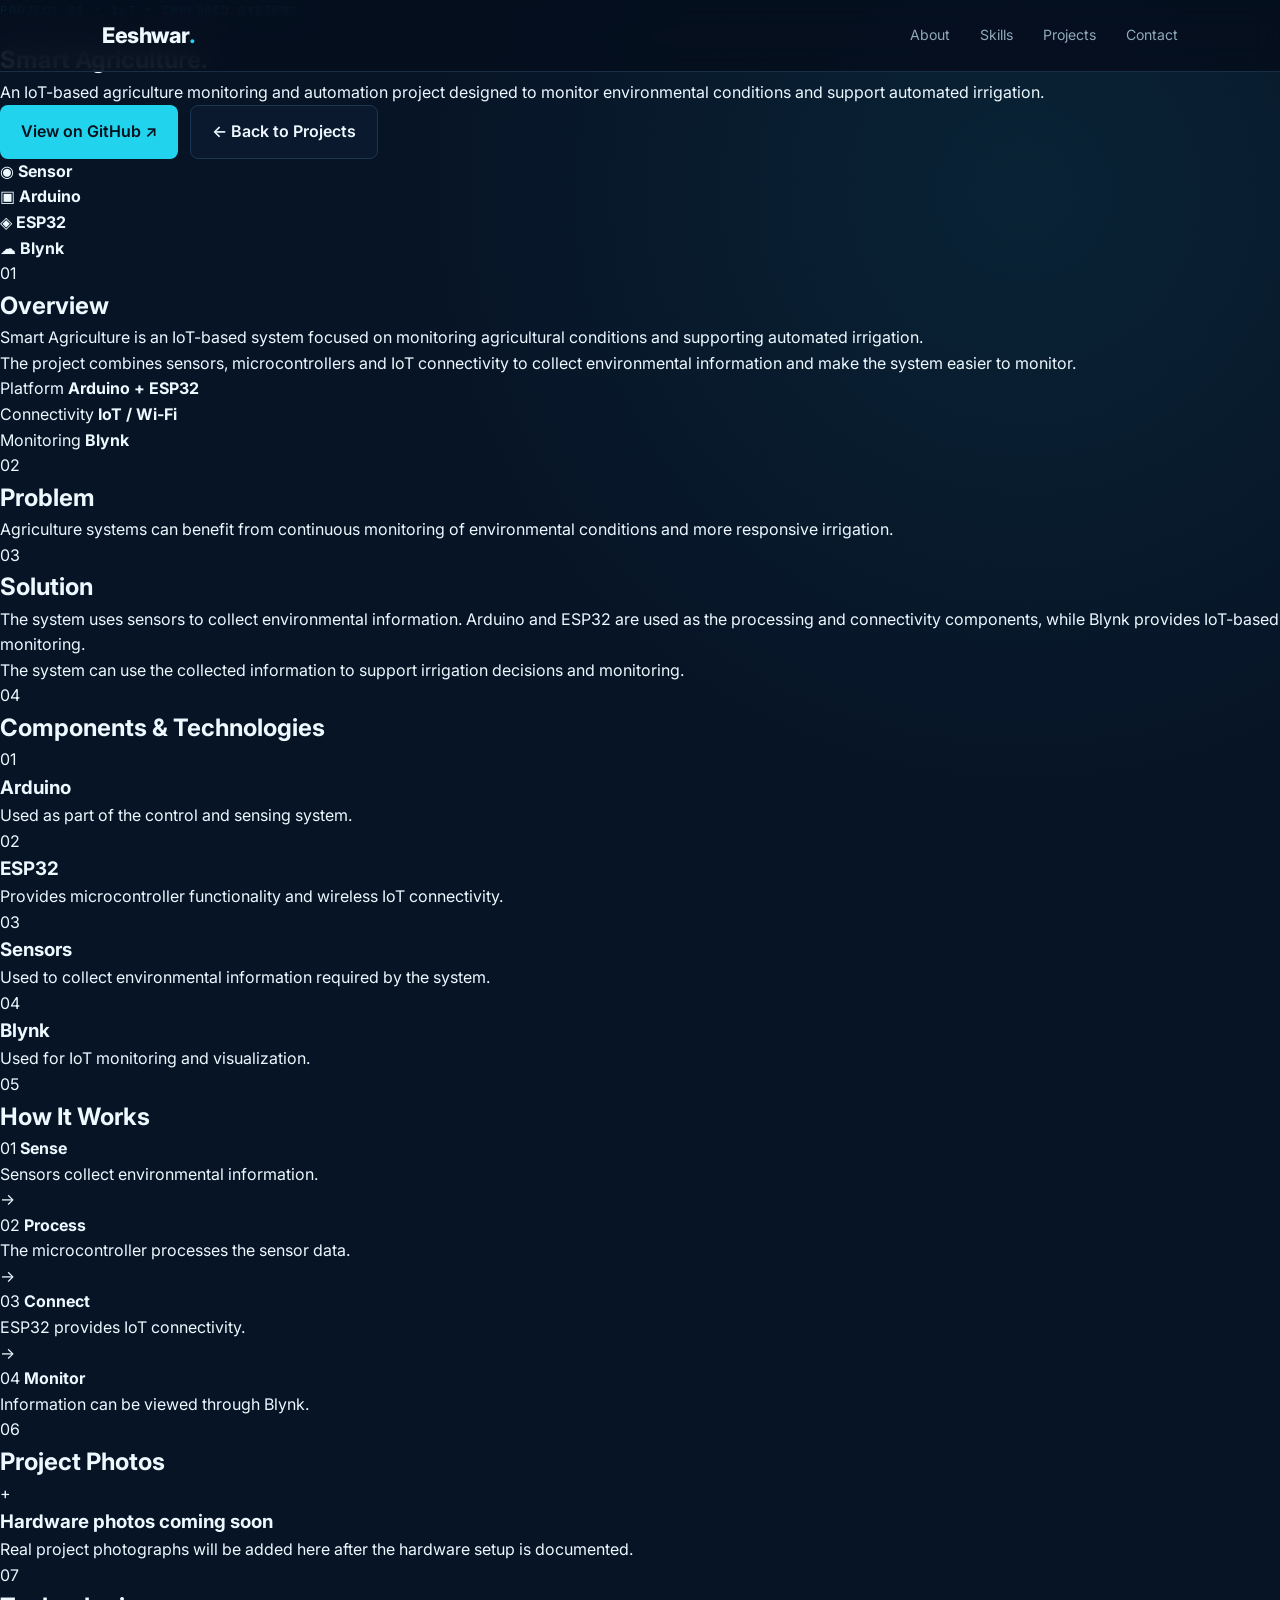
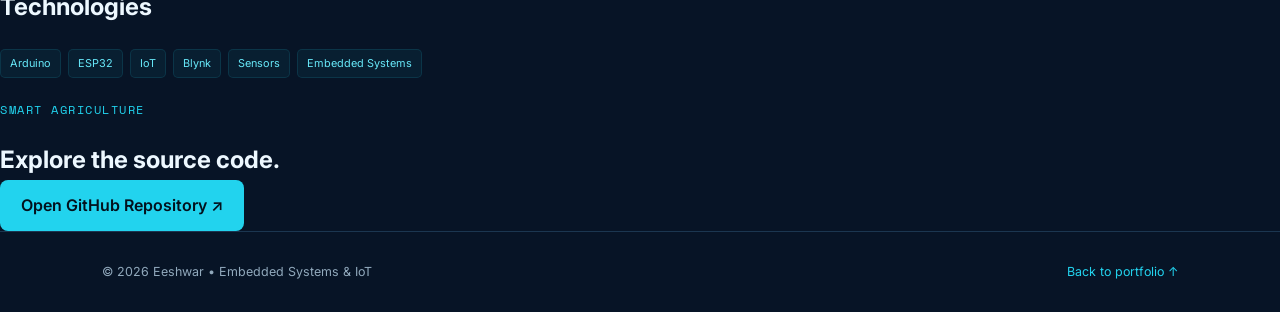
<file: smart-agriculture.html>
<!DOCTYPE html>
<html lang="en">

<head>
    <meta charset="UTF-8">
    <meta name="viewport" content="width=device-width, initial-scale=1.0">

    <title>Smart Agriculture | Eeshwar</title>

    <meta name="description"
        content="Smart Agriculture IoT project by Eeshwar using Arduino, ESP32, sensors and Blynk.">

    <link rel="stylesheet" href="style.css">
</head>

<body>

    <!-- Navigation -->

    <header class="navbar">

        <a href="index.html" class="logo">
            Eeshwar<span>.</span>
        </a>

        <nav>
            <a href="index.html#about">About</a>
            <a href="index.html#skills">Skills</a>
            <a href="index.html#projects">Projects</a>
            <a href="index.html#contact">Contact</a>
        </nav>

    </header>


    <!-- Project Hero -->

    <main>

        <section class="project-hero">

            <div>

                <p class="eyebrow">
                    PROJECT 01 • IoT • EMBEDDED SYSTEMS
                </p>

                <h1>
                    Smart
                    <span>Agriculture.</span>
                </h1>

                <p class="project-intro">
                    An IoT-based agriculture monitoring and automation
                    project designed to monitor environmental conditions
                    and support automated irrigation.
                </p>

                <div class="hero-buttons">

                    <a href="https://github.com/eeshwar18/SMART-AGRICULTURE"
                       target="_blank"
                       rel="noopener noreferrer"
                       class="btn primary">
                        View on GitHub ↗
                    </a>

                    <a href="index.html#projects"
                       class="btn secondary">
                        ← Back to Projects
                    </a>

                </div>

            </div>


            <div class="project-visual">

                <div class="visual-line line-one"></div>
                <div class="visual-line line-two"></div>

                <div class="visual-node node-one">
                    <span>◉</span>
                    <strong>Sensor</strong>
                </div>

                <div class="visual-node node-two">
                    <span>▣</span>
                    <strong>Arduino</strong>
                </div>

                <div class="visual-node node-three">
                    <span>◈</span>
                    <strong>ESP32</strong>
                </div>

                <div class="visual-node node-four">
                    <span>☁</span>
                    <strong>Blynk</strong>
                </div>

            </div>

        </section>


        <!-- Overview -->

        <section class="case-section">

            <div class="case-heading">

                <span>01</span>

                <h2>Overview</h2>

            </div>

            <div class="case-grid">

                <div class="case-text">

                    <p>
                        Smart Agriculture is an IoT-based system focused
                        on monitoring agricultural conditions and
                        supporting automated irrigation.
                    </p>

                    <p>
                        The project combines sensors, microcontrollers
                        and IoT connectivity to collect environmental
                        information and make the system easier to monitor.
                    </p>

                </div>


                <div class="info-card">

                    <div>
                        <span>Platform</span>
                        <strong>Arduino + ESP32</strong>
                    </div>

                    <div>
                        <span>Connectivity</span>
                        <strong>IoT / Wi-Fi</strong>
                    </div>

                    <div>
                        <span>Monitoring</span>
                        <strong>Blynk</strong>
                    </div>

                </div>

            </div>

        </section>


        <!-- Problem -->

        <section class="case-section">

            <div class="case-heading">

                <span>02</span>

                <h2>Problem</h2>

            </div>

            <div class="case-highlight">

                <p>
                    Agriculture systems can benefit from continuous
                    monitoring of environmental conditions and more
                    responsive irrigation.
                </p>

            </div>

        </section>


        <!-- Solution -->

        <section class="case-section">

            <div class="case-heading">

                <span>03</span>

                <h2>Solution</h2>

            </div>

            <div class="case-text wide">

                <p>
                    The system uses sensors to collect environmental
                    information. Arduino and ESP32 are used as the
                    processing and connectivity components, while Blynk
                    provides IoT-based monitoring.
                </p>

                <p>
                    The system can use the collected information to
                    support irrigation decisions and monitoring.
                </p>

            </div>

        </section>


        <!-- Components -->

        <section class="case-section">

            <div class="case-heading">

                <span>04</span>

                <h2>Components & Technologies</h2>

            </div>


            <div class="component-grid">

                <div class="component-card">

                    <span>01</span>

                    <h3>Arduino</h3>

                    <p>
                        Used as part of the control and sensing system.
                    </p>

                </div>


                <div class="component-card">

                    <span>02</span>

                    <h3>ESP32</h3>

                    <p>
                        Provides microcontroller functionality and
                        wireless IoT connectivity.
                    </p>

                </div>


                <div class="component-card">

                    <span>03</span>

                    <h3>Sensors</h3>

                    <p>
                        Used to collect environmental information
                        required by the system.
                    </p>

                </div>


                <div class="component-card">

                    <span>04</span>

                    <h3>Blynk</h3>

                    <p>
                        Used for IoT monitoring and visualization.
                    </p>

                </div>

            </div>

        </section>


        <!-- Working -->

        <section class="case-section">

            <div class="case-heading">

                <span>05</span>

                <h2>How It Works</h2>

            </div>


            <div class="flow">

                <div class="flow-step">
                    <span>01</span>
                    <strong>Sense</strong>
                    <p>
                        Sensors collect environmental information.
                    </p>
                </div>

                <div class="flow-arrow">→</div>

                <div class="flow-step">
                    <span>02</span>
                    <strong>Process</strong>
                    <p>
                        The microcontroller processes the sensor data.
                    </p>
                </div>

                <div class="flow-arrow">→</div>

                <div class="flow-step">
                    <span>03</span>
                    <strong>Connect</strong>
                    <p>
                        ESP32 provides IoT connectivity.
                    </p>
                </div>

                <div class="flow-arrow">→</div>

                <div class="flow-step">
                    <span>04</span>
                    <strong>Monitor</strong>
                    <p>
                        Information can be viewed through Blynk.
                    </p>
                </div>

            </div>

        </section>


        <!-- Project Photos -->

        <section class="case-section">

            <div class="case-heading">

                <span>06</span>

                <h2>Project Photos</h2>

            </div>


            <div class="photo-placeholder">

                <div>
                    <span>+</span>

                    <h3>Hardware photos coming soon</h3>

                    <p>
                        Real project photographs will be added here
                        after the hardware setup is documented.
                    </p>
                </div>

            </div>

        </section>


        <!-- Technologies -->

        <section class="case-section">

            <div class="case-heading">

                <span>07</span>

                <h2>Technologies</h2>

            </div>


            <div class="tags large-tags">

                <span>Arduino</span>
                <span>ESP32</span>
                <span>IoT</span>
                <span>Blynk</span>
                <span>Sensors</span>
                <span>Embedded Systems</span>

            </div>

        </section>


        <!-- Final -->

        <section class="case-final">

            <p class="eyebrow">
                SMART AGRICULTURE
            </p>

            <h2>
                Explore the
                <span>source code.</span>
            </h2>

            <a href="https://github.com/eeshwar18/SMART-AGRICULTURE"
               target="_blank"
               rel="noopener noreferrer"
               class="btn primary">
                Open GitHub Repository ↗
            </a>

        </section>

    </main>


    <footer>

        <p>
            © 2026 Eeshwar • Embedded Systems & IoT
        </p>

        <a href="index.html">
            Back to portfolio ↑
        </a>

    </footer>


</body>

</html>
</file>
<file: style.css>
@import url('https://fonts.googleapis.com/css2?family=Inter:wght@400;500;600;700;800&family=Space+Mono:wght@400;700&display=swap');

:root {
    --bg: #071426;
    --bg-deep: #050e1d;
    --surface: #0c1c31;
    --surface-light: #102640;
    --text: #edf8ff;
    --muted: #91a9bc;
    --border: #1b3650;
    --cyan: #22d3ee;
    --blue: #3b82f6;
    --cyan-soft: #67e8f9;
}

* {
    margin: 0;
    padding: 0;
    box-sizing: border-box;
}

html {
    scroll-behavior: smooth;
}

body {
    background:
        radial-gradient(circle at 80% 10%, rgba(34, 211, 238, 0.08), transparent 30%),
        var(--bg);
    color: var(--text);
    font-family: "Inter", sans-serif;
    line-height: 1.6;
}

body::before {
    content: "";
    position: fixed;
    inset: 0;
    pointer-events: none;
    opacity: 0.25;
    background-image:
        linear-gradient(rgba(34, 211, 238, 0.025) 1px, transparent 1px),
        linear-gradient(90deg, rgba(34, 211, 238, 0.025) 1px, transparent 1px);
    background-size: 45px 45px;
    z-index: -1;
}

a {
    color: inherit;
    text-decoration: none;
}

.navbar {
    position: fixed;
    top: 0;
    width: 100%;
    height: 72px;
    display: flex;
    justify-content: space-between;
    align-items: center;
    padding: 0 8%;
    background: rgba(5, 14, 29, 0.88);
    backdrop-filter: blur(16px);
    border-bottom: 1px solid rgba(27, 54, 80, 0.8);
    z-index: 1000;
}

.logo {
    font-size: 1.35rem;
    font-weight: 800;
    letter-spacing: -0.5px;
}

.logo span {
    color: var(--cyan);
}

.navbar nav {
    display: flex;
    gap: 30px;
}

.navbar nav a {
    color: var(--muted);
    font-size: 0.88rem;
    transition: 0.3s;
}

.navbar nav a:hover {
    color: var(--cyan);
}


/* HERO */

.hero {
    min-height: 100vh;
    display: grid;
    grid-template-columns: 1.1fr 0.9fr;
    align-items: center;
    gap: 70px;
    padding: 130px 8% 90px;
}

.hero-content {
    max-width: 760px;
}

.eyebrow {
    font-family: "Space Mono", monospace;
    color: var(--cyan);
    font-size: 0.75rem;
    letter-spacing: 1.5px;
    margin-bottom: 22px;
}

.hero h1 {
    font-size: clamp(3rem, 6vw, 5.7rem);
    line-height: 1.02;
    letter-spacing: -3px;
    margin-bottom: 28px;
}

.hero h1 span {
    display: block;
    color: var(--cyan);
}

.hero-text {
    color: var(--muted);
    max-width: 650px;
    font-size: 1.05rem;
    margin-bottom: 32px;
}

.hero-buttons {
    display: flex;
    gap: 12px;
    flex-wrap: wrap;
}

.btn {
    display: inline-flex;
    justify-content: center;
    align-items: center;
    padding: 13px 21px;
    border-radius: 8px;
    font-weight: 600;
    transition: 0.3s;
}

.btn.primary {
    background: var(--cyan);
    color: #03111d;
}

.btn.primary:hover {
    background: var(--cyan-soft);
    transform: translateY(-2px);
    box-shadow: 0 10px 30px rgba(34, 211, 238, 0.16);
}

.btn.secondary {
    border: 1px solid var(--border);
    background: rgba(12, 28, 49, 0.7);
    color: var(--text);
}

.btn.secondary:hover {
    border-color: var(--cyan);
    color: var(--cyan);
    transform: translateY(-2px);
}

.hero-links {
    display: flex;
    gap: 22px;
    margin-top: 25px;
}

.hero-links a {
    color: var(--muted);
    font-size: 0.82rem;
    transition: 0.3s;
}

.hero-links a:hover {
    color: var(--cyan);
}


/* IOT VISUAL */

.iot-visual {
    position: relative;
    height: 430px;
    max-width: 520px;
    width: 100%;
    margin: auto;
    border: 1px solid var(--border);
    border-radius: 20px;
    background:
        radial-gradient(circle at center, rgba(34, 211, 238, 0.08), transparent 50%),
        rgba(12, 28, 49, 0.72);
    overflow: hidden;
}

.iot-visual::before,
.iot-visual::after {
    content: "";
    position: absolute;
    background: rgba(34, 211, 238, 0.08);
}

.iot-visual::before {
    width: 100%;
    height: 1px;
    top: 50%;
    left: 0;
}

.iot-visual::after {
    height: 100%;
    width: 1px;
    left: 50%;
    top: 0;
}

.iot-node {
    position: absolute;
    width: 125px;
    height: 100px;
    border: 1px solid var(--border);
    border-radius: 14px;
    background: rgba(7, 20, 38, 0.92);
    display: flex;
    flex-direction: column;
    justify-content: center;
    align-items: center;
    box-shadow: 0 15px 40px rgba(0, 0, 0, 0.25);
    z-index: 3;
}

.iot-node strong {
    font-size: 0.9rem;
    margin-top: 5px;
}

.iot-node small {
    color: var(--muted);
    font-size: 0.7rem;
}

.node-icon {
    color: var(--cyan);
    font-size: 1.3rem;
}

.node-sensor {
    top: 55px;
    left: 35px;
}

.node-mcu {
    top: 165px;
    left: 50%;
    transform: translateX(-50%);
    border-color: rgba(34, 211, 238, 0.55);
}

.node-cloud {
    top: 55px;
    right: 35px;
}

.node-output {
    bottom: 55px;
    left: 50%;
    transform: translateX(-50%);
}

.connection {
    position: absolute;
    height: 1px;
    background: linear-gradient(90deg, transparent, var(--cyan), transparent);
    opacity: 0.6;
    z-index: 1;
}

.connection-one {
    width: 180px;
    top: 105px;
    left: 145px;
}

.connection-two {
    width: 180px;
    top: 215px;
    left: 145px;
    transform: rotate(90deg);
}

.connection-three {
    width: 180px;
    top: 320px;
    left: 145px;
}

.pulse {
    position: absolute;
    width: 7px;
    height: 7px;
    border-radius: 50%;
    background: var(--cyan);
    box-shadow: 0 0 15px var(--cyan);
    z-index: 4;
}

.pulse-one {
    top: 103px;
    left: 190px;
    animation: moveOne 3s infinite linear;
}

.pulse-two {
    top: 317px;
    left: 270px;
    animation: moveTwo 3s infinite linear;
}

@keyframes moveOne {
    0% {
        transform: translateX(0);
        opacity: 0;
    }

    20% {
        opacity: 1;
    }

    80% {
        opacity: 1;
    }

    100% {
        transform: translateX(120px);
        opacity: 0;
    }
}

@keyframes moveTwo {
    0% {
        transform: translateX(0);
        opacity: 0;
    }

    20% {
        opacity: 1;
    }

    80% {
        opacity: 1;
    }

    100% {
        transform: translateX(-100px);
        opacity: 0;
    }
}


/* SECTIONS */

.section {
    padding: 120px 8%;
    border-top: 1px solid var(--border);
}

.section-heading {
    margin-bottom: 50px;
}

.section-number {
    font-family: "Space Mono", monospace;
    color: var(--cyan);
    font-size: 0.75rem;
    margin-bottom: 8px;
}

.section h2 {
    font-size: clamp(2rem, 4vw, 3.4rem);
    letter-spacing: -1.5px;
}


/* ABOUT */

.about-content {
    display: grid;
    grid-template-columns: 1.25fr 0.75fr;
    gap: 70px;
    max-width: 1100px;
}

.about-text {
    color: var(--muted);
    font-size: 1rem;
}

.about-text p + p {
    margin-top: 20px;
}

.about-stats {
    display: grid;
    grid-template-columns: repeat(2, 1fr);
    gap: 12px;
}

.stat-card {
    border: 1px solid var(--border);
    background: var(--surface);
    padding: 24px;
    border-radius: 12px;
    transition: 0.3s;
}

.stat-card:hover {
    border-color: rgba(34, 211, 238, 0.5);
    transform: translateY(-3px);
}

.stat-card strong {
    display: block;
    color: var(--cyan);
    font-size: 1.1rem;
}

.stat-card span {
    color: var(--muted);
    font-size: 0.78rem;
}


/* SKILLS */

.skills-grid {
    display: grid;
    grid-template-columns: repeat(3, 1fr);
    gap: 15px;
}

.skill-card {
    position: relative;
    background: var(--surface);
    border: 1px solid var(--border);
    padding: 28px;
    border-radius: 12px;
    min-height: 190px;
    transition: 0.3s;
}

.skill-card:hover {
    transform: translateY(-5px);
    border-color: rgba(34, 211, 238, 0.55);
}

.skill-index {
    font-family: "Space Mono", monospace;
    color: var(--cyan);
    font-size: 0.7rem;
}

.skill-card h3 {
    margin: 22px 0 14px;
    font-size: 1rem;
}

.skill-card p {
    color: var(--muted);
    line-height: 1.9;
    font-size: 0.88rem;
}


/* PROJECTS */

.projects-grid {
    display: grid;
    grid-template-columns: repeat(3, 1fr);
    gap: 18px;
}

.project-card {
    min-height: 390px;
    display: flex;
    flex-direction: column;
    background: linear-gradient(145deg, var(--surface), #08182b);
    border: 1px solid var(--border);
    border-radius: 14px;
    padding: 26px;
    transition: 0.35s;
}

.project-card:hover {
    transform: translateY(-7px);
    border-color: rgba(34, 211, 238, 0.6);
    box-shadow: 0 20px 50px rgba(0, 0, 0, 0.25);
}

.project-top {
    display: flex;
    justify-content: space-between;
    align-items: center;
}

.project-number {
    font-family: "Space Mono", monospace;
    color: var(--cyan);
    font-size: 0.75rem;
}

.project-category {
    color: var(--muted);
    font-size: 0.68rem;
}

.project-content {
    margin-top: auto;
}

.project-content h3 {
    font-size: 1.45rem;
    margin-bottom: 14px;
}

.project-content > p {
    color: var(--muted);
    font-size: 0.88rem;
}

.tags {
    display: flex;
    flex-wrap: wrap;
    gap: 7px;
    margin: 22px 0;
}

.tags span {
    padding: 5px 9px;
    background: rgba(34, 211, 238, 0.06);
    border: 1px solid rgba(34, 211, 238, 0.12);
    border-radius: 5px;
    color: var(--cyan-soft);
    font-size: 0.68rem;
}

.project-actions {
    display: flex;
    justify-content: space-between;
    align-items: center;
    gap: 15px;
    padding-top: 17px;
    border-top: 1px solid var(--border);
}

.project-link {
    color: var(--cyan);
    font-size: 0.82rem;
    font-weight: 600;
}

.github-link {
    color: var(--muted);
    font-size: 0.78rem;
}

.project-link:hover,
.github-link:hover {
    color: var(--cyan-soft);
}


/* LEARNING */

.learning-grid {
    display: grid;
    grid-template-columns: repeat(2, 1fr);
    gap: 14px;
    max-width: 1000px;
}

.learning-card {
    display: flex;
    gap: 20px;
    align-items: flex-start;
    padding: 23px;
    background: var(--surface);
    border: 1px solid var(--border);
    border-radius: 11px;
}

.learning-card > span {
    font-family: "Space Mono", monospace;
    color: var(--cyan);
    font-size: 0.72rem;
}

.learning-card h3 {
    font-size: 0.95rem;
    margin-bottom: 5px;
}

.learning-card p {
    color: var(--muted);
    font-size: 0.82rem;
}


/* CONTACT */

.contact {
    text-align: center;
}

.contact-content {
    max-width: 700px;
    margin: auto;
}

.contact h2 {
    margin: 10px 0 20px;
}

.contact-content > p:not(.section-number) {
    color: var(--muted);
    margin-bottom: 30px;
}

.contact-buttons {
    display: flex;
    justify-content: center;
    gap: 12px;
    flex-wrap: wrap;
}

.contact-links {
    display: flex;
    justify-content: center;
    gap: 12px;
    flex-wrap: wrap;
    margin-top: 25px;
    color: var(--muted);
    font-size: 0.8rem;
}

.contact-links a:hover {
    color: var(--cyan);
}


/* FOOTER */

footer {
    display: flex;
    justify-content: space-between;
    gap: 20px;
    padding: 30px 8%;
    border-top: 1px solid var(--border);
    color: var(--muted);
    font-size: 0.78rem;
}

footer a {
    color: var(--cyan);
}


/* RESPONSIVE */

@media (max-width: 950px) {

    .hero {
        grid-template-columns: 1fr;
    }

    .iot-visual {
        max-width: 600px;
    }

    .about-content {
        grid-template-columns: 1fr;
    }

    .skills-grid,
    .projects-grid {
        grid-template-columns: repeat(2, 1fr);
    }
}


@media (max-width: 650px) {

    .navbar {
        padding: 0 6%;
    }

    .navbar nav {
        display: none;
    }

    .hero,
    .section {
        padding-left: 6%;
        padding-right: 6%;
    }

    .hero {
        padding-top: 115px;
        gap: 45px;
    }

    .hero h1 {
        letter-spacing: -2px;
    }

    .hero-links {
        flex-wrap: wrap;
    }

    .iot-visual {
        height: 360px;
    }

    .iot-node {
        width: 105px;
        height: 85px;
    }

    .node-sensor {
        left: 18px;
    }

    .node-cloud {
        right: 18px;
    }

    .skills-grid,
    .projects-grid,
    .learning-grid {
        grid-template-columns: 1fr;
    }

    .about-stats {
        grid-template-columns: repeat(2, 1fr);
    }

    .project-card {
        min-height: auto;
    }

    footer {
        flex-direction: column;
    }
}
</file>
